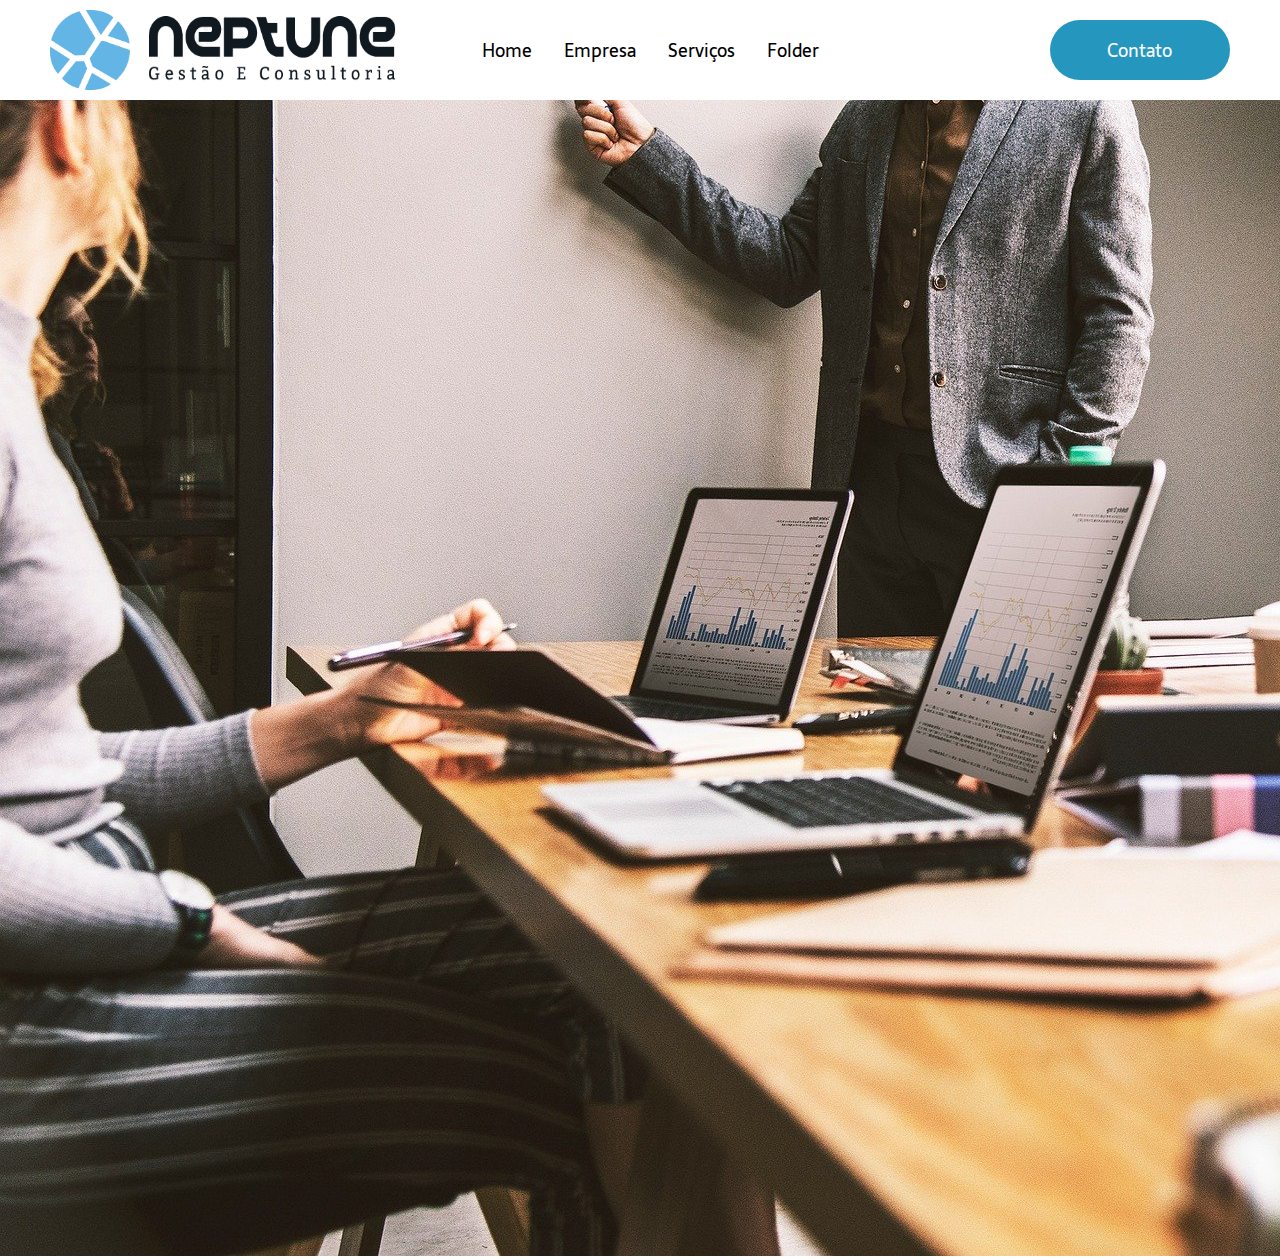
<file: Neptune/index.html>
<!DOCTYPE html>
<html lang="pt-BR">
<head>
    <meta charset="UTF-8">    
    <meta name="viewport" content="width=device-width, initial-scale=1.0">
    <title>Neptune</title>
    <link rel="stylesheet" type="text/css" href="style.css">
</head>
<body>
    <header class="cabecalho">
        <div class="cabecalho-1">
            <img class="cabecalho-imagem" src="path4773.png" alt="Foto Job">
            <img class="cabecalho-imagem-2" src="logo-2.png" alt="Foto Job2">
        </div>
        
        <div>
            <nav class="cabecalho-menu">
                <a class="cabecalho-menu-item">Home</a>
                <a class="cabecalho-menu-item">Empresa</a>
                <a class="cabecalho-menu-item">Serviços</a>
                <a class="cabecalho-menu-item">Folder</a>            
            </nav>
        </div>
        <a href="contato.html">
            <button class="cabecalho-menu-botao" >Contato</button>
        </a>
    </header>

    <main>
        <section>
            <div class="infi">
                <img class="conteudo-principal-imagem" src="job-1.jpg" alt="Foto Job">
            </div>

            <div>

            </div>
        </section>

        <section>

        </section>
    </main>

    <footer></footer>
</body>
</html>
</file>
<file: Neptune/style.css>
@import url('https://fonts.googleapis.com/css2?family=Comfortaa:wght@300&family=Concert+One&family=Fredoka+One&family=Kanit:wght@100&family=Sarala&family=Staatliches&display=swap');

*{  
    margin: auto;
    box-sizing: border-box;
    text-decoration: none;
    background: #ffffff; 
}

body {
    font-size: 100%;
    background: #ffffff;
}

.cabecalho{
    display: flex;
    flex-direction: row;
    justify-content: space-around;
    padding: 10px;
    background: #ffffff;
}

.cabecalho-1{
    display: flex;
    flex-direction: row;
    gap: 12px;
}


.cabecalho-imagem{
    border: none;
    width: 80px;
    height: 80px;
}

.cabecalho-imagem-2{
    border: none;
    width: 260px;
    height: 80px;
}

.cabecalho-menu{    
    display: flex;    
    flex-direction: row;
    background: #ffffff;
    padding-right: 150px;
    gap: 32px;
}

.cabecalho-menu-item{
    font-family: 'Sarala', sans-serif;
    background: #ffffff;
    font-weight: 400;    
    font-size: 18px;
}

.cabecalho-menu-botao{
    border-radius:35px;
    width: 180px;
    height: 60px;
    font-family: 'Sarala', sans-serif;
    font-size: 18px;
    color: white;
    border: none;
    background-color: #2596be;
    transition-duration: 0.4s;
}

.cabecalho-menu-botao:hover {
    background-color: #b4e2f3;
    color: white;
  }

.conteudo-principal-imagem{
    border: none;
}

.infi{

}
</file>
